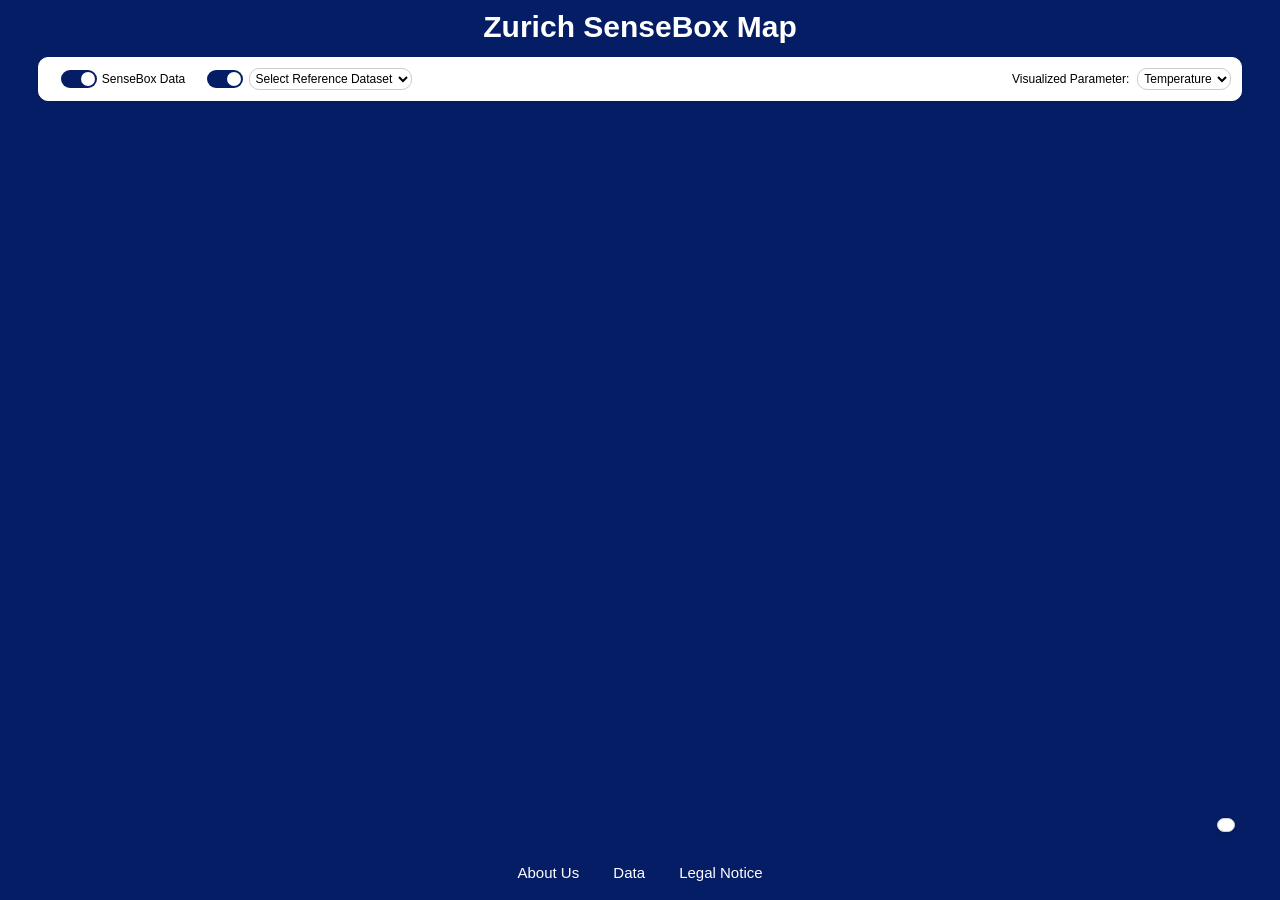
<file: index.html>
<!DOCTYPE html>
<html lang="en">
<head>
  <meta charset="utf-8" />
  <!-- Set viewport for responsive design -->
  <meta name="viewport" content="initial-scale=1,maximum-scale=1,user-scalable=no" />
  <title>Zurich SenseBox Map</title>
  <!-- ArcGIS CSS for map styling -->
  <link rel="stylesheet" href="https://js.arcgis.com/4.32/esri/themes/light/main.css" />
  <!-- Custom styles -->
  <link rel="stylesheet" href="style.css" />
  <!-- ArcGIS JS API -->
  <script src="https://js.arcgis.com/4.32/"></script>
</head>
<body>
  <div id="mainContainer">
    <!-- Page header -->
    <header id="pageTitle">Zurich SenseBox Map</header>

    <!-- Control bar for layer toggles and rendering options -->
    <div id="controlBar">
      <div id="layerControls" class="esri-widget-panel">
        <!-- Toggle for SenseBox data layer -->
        <div class="toggleWrapper">
          <input type="checkbox" id="senseboxLayerToggle" checked />
          <label class="toggleSwitch" for="senseboxLayerToggle"></label>
          <span>SenseBox Data</span>
        </div>
        <!-- Toggle and selector for reference dataset layer -->
        <div class="toggleWrapper selectionWrapper">
          <input type="checkbox" id="referenceLayerToggle" checked />
          <label class="toggleSwitch" for="referenceLayerToggle"></label>
          <span></span>
          <select id="referenceDatasetSelect">
            <option disabled selected>Select Reference Dataset</option>
            <option value="zh_confirmation_data.geojson">Stadt Zürich Open Data</option>
            <!-- Add more when available -->
          </select>
        </div>
      </div>

      <!-- Parameter selection for data visualization -->
      <span id="renderControl" class="esri-widget-panel">
        <label for="attributeSelect">Visualized Parameter:</label>
        <select id="attributeSelect">
          <option value="Temperature">Temperature</option>
          <option value="Humidity">Humidity</option>
          <option value="PM1_0">PM1.0</option>
          <option value="PM2_5">PM2.5</option>
          <option value="PM4_0">PM4.0</option>
          <option value="PM10_0">PM10.0</option>
        </select>
      </span>
    </div>

    <!-- Map view and legend -->
    <div id="viewDiv">
      <!-- Dynamic legend for map symbology -->
      <div id="dynamicLegend" class="esri-widget-panel">
        <div id="legendStops"></div>
      </div>
      <!-- Custom popup for map features -->
      <div id="customPopup" class="custom-popup esri-widget-panel"></div>
    </div>
  </div>

  <!-- Information panel for footer links -->
  <div id="infoPanel">
    <button id="collapsePanel" class="collapse-arrow" aria-label="Collapse panel"></button>
    <h2 id="infoTitle">Title</h2>
    <p id="infoContent">This is placeholder text. It will change when you click a footer link.</p>
  </div>

  <!-- Footer with navigation links -->
  <footer id="footerLinks">
    <a href="#" data-section="about">About Us</a>
    <a href="#" data-section="source">Data</a>
    <a href="#" data-section="contact">Legal Notice</a>
  </footer>

  <!-- Main JavaScript file -->
  <script src="script.js"></script>
</body>
</html>
</file>
<file: style.css>
/*
  Global Styles:
  - Reset default padding, margin, and border for html and body.
  - Set full viewport size and background color.
  - Prevent horizontal overflow.

  #pageTitle:
  - Styles the fixed page title bar at the top of the page.

  #mainContainer:
  - Main flex container for vertical layout.

  #controlBar:
  - Styles the control bar with flex layout, spacing, and background.

  #viewDiv:
  - Main map or view area, absolutely positioned with rounded corners.
  - Handles focus styles for accessibility.
  - Responsive height and transition for resizing (e.g., half-size mode).

  .esri-widget-panel:
  - Customizes Esri widget panel appearance.

  #footerLinks:
  - Styles the footer links at the bottom of the page.
  - Custom link appearance and hover effects.

  #dynamicLegend:
  - Floating legend box with white background and shadow.
  - Contains legend title and color stops.

  .legend-stop, .legend-color-box, #legendStops:
  - Layout and appearance for legend color stops.

  #attributeSelect:
  - Styles the attribute selection dropdown.

  #renderControl:
  - Layout for renderer controls and labels.

  #infoPanel:
  - Info panel overlay for displaying additional information.
  - Hidden by default, fades in when shown.
  - Responsive padding and scrollable content.

  #collapsePanel:
  - Button for collapsing the info panel, with icon and hover effects.

  .toggleWrapper, .toggleSwitch:
  - Custom toggle switch styling for layer controls or settings.

  #layerControls:
  - Flex layout for layer control elements.

  .custom-popup:
  - Styles for custom popup overlays (e.g., tooltips or info boxes).

  .selectionWrapper:
  - Layout and appearance for selection controls.

  .infoFlexContainer, .infoText, .infoImage:
  - Flexbox layout for info panel content, including text and images.

  .infoImage img:
  - Styles for images inside the info panel, with rounded corners and shadow.
*/
html, body {
  padding: 0 !important;
  margin: 0 !important;
  height: 100%;
  width: 100%;
  background-color:  #051d64 !important;
  border: none !important;
  overflow-x: hidden;
}
  
  #pageTitle {
    position: fixed;
    top: 0.2cm;
    left: 0;
    width: 100%;
    height: 1cm;
    text-align: center;
    font-size: 30px;
    font-family: Helvetica, sans-serif;
    color: white;
    font-weight: bold;
    background-color: #051d64 ;
    line-height: 1cm;
    z-index: 100;
    margin: 0 !important;
    padding: 0 !important;
  }
  
  #mainContainer {
    display: flex;
    flex-direction: column;
    height: 100vh;
  }
  
  #controlBar {
    position: absolute;
    top: 1.5cm;
    left: 1cm;
    right: 1cm;
    display: flex;
    flex-wrap: wrap; 
    justify-content: space-between;
    align-items: center;
    gap: 0.5cm;
    background-color: white;
    padding: 10px;
    border: 1px solid white;
    box-shadow: 0 1px 3px rgba(0, 0, 0, 0.1);
    z-index: 100;
    border-radius: 10px;
  }

  #viewDiv {
    position: absolute;
    margin-top: 2cm;  /* ← add this */
    bottom: 1cm;
    left: 1cm;
    right: 1cm;
    border-radius: 10px;
    overflow: hidden;
  }

  #viewDiv *:focus {
    outline: none !important;
    border-radius: 10px !important;
    box-shadow: none !important;
  }
  #viewDiv canvas:focus {
    outline: none !important;
    border-radius: 10px !important;
    box-shadow: none !important;
  }
  

  
  .esri-widget-panel {
    background-color: white;
    padding: 0; 
    font-family: Helvetica, sans-serif;
    font-size: 12px;
    border-radius: 10px;
    display: flex;
    align-items: center;
  }
  

  #footerLinks {
    position: absolute;
    bottom: 0.5cm;
    left: 1cm;
    right: 1cm;
    text-align: center;
    font-family: Helvetica, sans-serif;
    font-size: 15px;
    color: #ffffff;
    z-index: 100;
  }
  
  #footerLinks a {
    color: #ffffff;
    text-decoration: none;
    margin: 0 15px;
  }
  
  #footerLinks a:hover {
    text-decoration: underline;
    color: #ffffff;
    font-size: 20px;
  }
  

  
  #dynamicLegend {
    position: absolute;
    right: 0.2cm;
    bottom: 0.5cm;           
    background-color: white;
    padding: 6px 8px;
    border: 1px solid #ccc;
    font-family: Helvetica, sans-serif;
    font-size: 11px;
    box-shadow: 0 2px 4px rgba(0, 0, 0, 0.1);
    z-index: 101;             
    border-radius: 10px;
  }


  #legendTitle {
    font-weight: bold;
    margin-bottom: 5px;
  }

  #infoTitle {
    margin-top: -3px; /* shifts title up */
  }
  
  .legend-stop {
    display: flex;
    align-items: center;
    margin: 2px 0;
  }
  
  .legend-color-box {
    width: 16px;
    height: 1.5cm;
    margin-right: 6px;
    border: 1px solid #ccc;
  }

  #legendStops {
    display: flex;
    flex-direction: column;
    gap: 3px;                  
  }
  
  .legend-stop {
    display: flex;
    align-items: center;
    gap: 4px;                    
  }
  
  .legend-color-box {
    width: 12px;                 
    height: 10px;                
    border: 1px solid #ccc;
  }
  
  #attributeSelect {
    border: 1px solid #ccc;        
    background: white;              
    font-family: Helvetica, sans-serif;
    font-size: 12px;
    margin-left: 0px;
    padding: 2px 2px;              
    border-radius: 10px;             
    appearance: auto;
    -webkit-appearance: auto;
    -moz-appearance: auto;
  }
  
  #renderControl {
    display: flex;
    align-items: center;
    gap: 6px;
  }

  #renderControl label {
    margin-right: 2px;
  }


#viewDiv {
    position: absolute;
    top: 1cm;
    left: 1cm;
    right: 1cm;
    bottom: 1.3cm;
    transition: height 0.5s ease;
  }
  
  #viewDiv.half-size {
    height: 37%;
  }
  
  /* Info panel styling */
  #infoPanel {
    position: absolute;
    top: calc(0.9cm + 46%);  
    left: 1cm;
    right: 1cm;
    bottom: 1.3cm;
    background-color: white;
    border-top: 1px solid #ccc;
    font-family: Helvetica, sans-serif;
    font-size: 15px;
    padding: 20px;
    overflow-y: auto;
    display: none;
    opacity: 0;
    transition: opacity 0.3s ease;
    z-index: 90;
    border-top: none !important;  
    margin-top: 0 !important;
    border-radius: 10px;
    padding-right: 30px;  
    box-sizing: border-box;  /          /* optional: small rounded corners */
  }
  
  #infoPanel.show {
    display: block;
    opacity: 1;
  }

  #collapsePanel {
    position: absolute;
    top: 10px;
    left: 50%;
    transform: translateX(-50%) rotate(0deg); 
    transition: transform 0.3s ease;
    background-image: url("img/arrow-down.png");
    background-size: 24px 24px;
    background-repeat: no-repeat;
    background-position: center;
    width: 30px;
    height: 30px;
    border: none;
    background-color: transparent;
    cursor: pointer;
    border: none !important;
    margin-top: 0 !important;
  
  }
  
  #collapsePanel:hover {
    transform: translateX(-50%) rotate(-0deg) scale(1.2);
  }
  
  #collapsePanel.rotated:hover {
    transform: translateX(-50%) rotate(0deg) scale(1.2);
  }

  .toggleWrapper {
    display: flex;
    align-items: center;
    gap: 5px;            
    margin-right: 0.3cm;
  }
  
  .toggleWrapper span {
    font-family: Helvetica, sans-serif;
    font-size: 12px;
    color: black;
  }
  
  /* Toggle Switch */
  .toggleWrapper input[type=checkbox] {
    height: 0;
    width: 0;
    visibility: hidden;
  }
  
  .toggleSwitch {
    cursor: pointer;
    text-indent: -9999px;
    width: 36px;
    height: 18px;
    background: #ccc;
    display: block;
    border-radius: 10px;
    position: relative;
    transition: background 0.3s ease;
  }
  
  .toggleSwitch:after {
    content: '';
    position: absolute;
    top: 2px;
    left: 2px;
    width: 14px;
    height: 14px;
    background: white;
    border-radius: 10px;
    transition: 0.3s;
  }
  
  .toggleWrapper input:checked + .toggleSwitch {
    background:  #051d64;
  }
  
  .toggleWrapper input:checked + .toggleSwitch:after {
    left: calc(100% - 2px);
    transform: translateX(-100%);
  }
  
  .toggleSwitch:active:after {
    width: 18px;
  }
  
  #layerControls {
    display: flex;
    flex-wrap: wrap;
    align-items: center;
  }

.custom-popup {
  position: absolute;
  top: 0.15cm;
  right: 5px;
  z-index: 200;
  background: white;
  padding: 10px 14px;
  border-radius: 10px;
  box-shadow: 0 2px 6px rgba(0, 0, 0, 0.2);
  border: 1px solid #ccc;
  display: none;
  font-family: Helvetica, sans-serif;
  font-size: 13px;
  max-width: 220px;
  line-height: 1.4;
}

.selectionWrapper {
  display: flex;
  align-items: center;
  gap: 3px;
  font-family: Helvetica, sans-serif;
  font-size: 12px;
  color: black;
}

.selectionWrapper select {
  border: 1px solid #ccc;
  padding: 2px 2px;
  border-radius: 10px;
  background: white;
  font-family: inherit;
  font-size: inherit;
  margin-left: 0px; /* optional fine-tuning */
}


.infoFlexContainer {
  display: flex;
  gap: 30px;
  flex-wrap: wrap; 
}

.infoText {
  flex: 1 1 60%;
  min-width: 250px;
}

.infoImage {
  flex: 1 1 35%;
  display: flex;
  align-items: center;
  justify-content: center;
  justify-content: flex-end;
}

.infoImage img {
  width: 210px;     
  height: auto;
  border-radius: 10px;
  box-shadow: 0 2px 6px rgba(0, 0, 0, 0.15);
}
</file>
